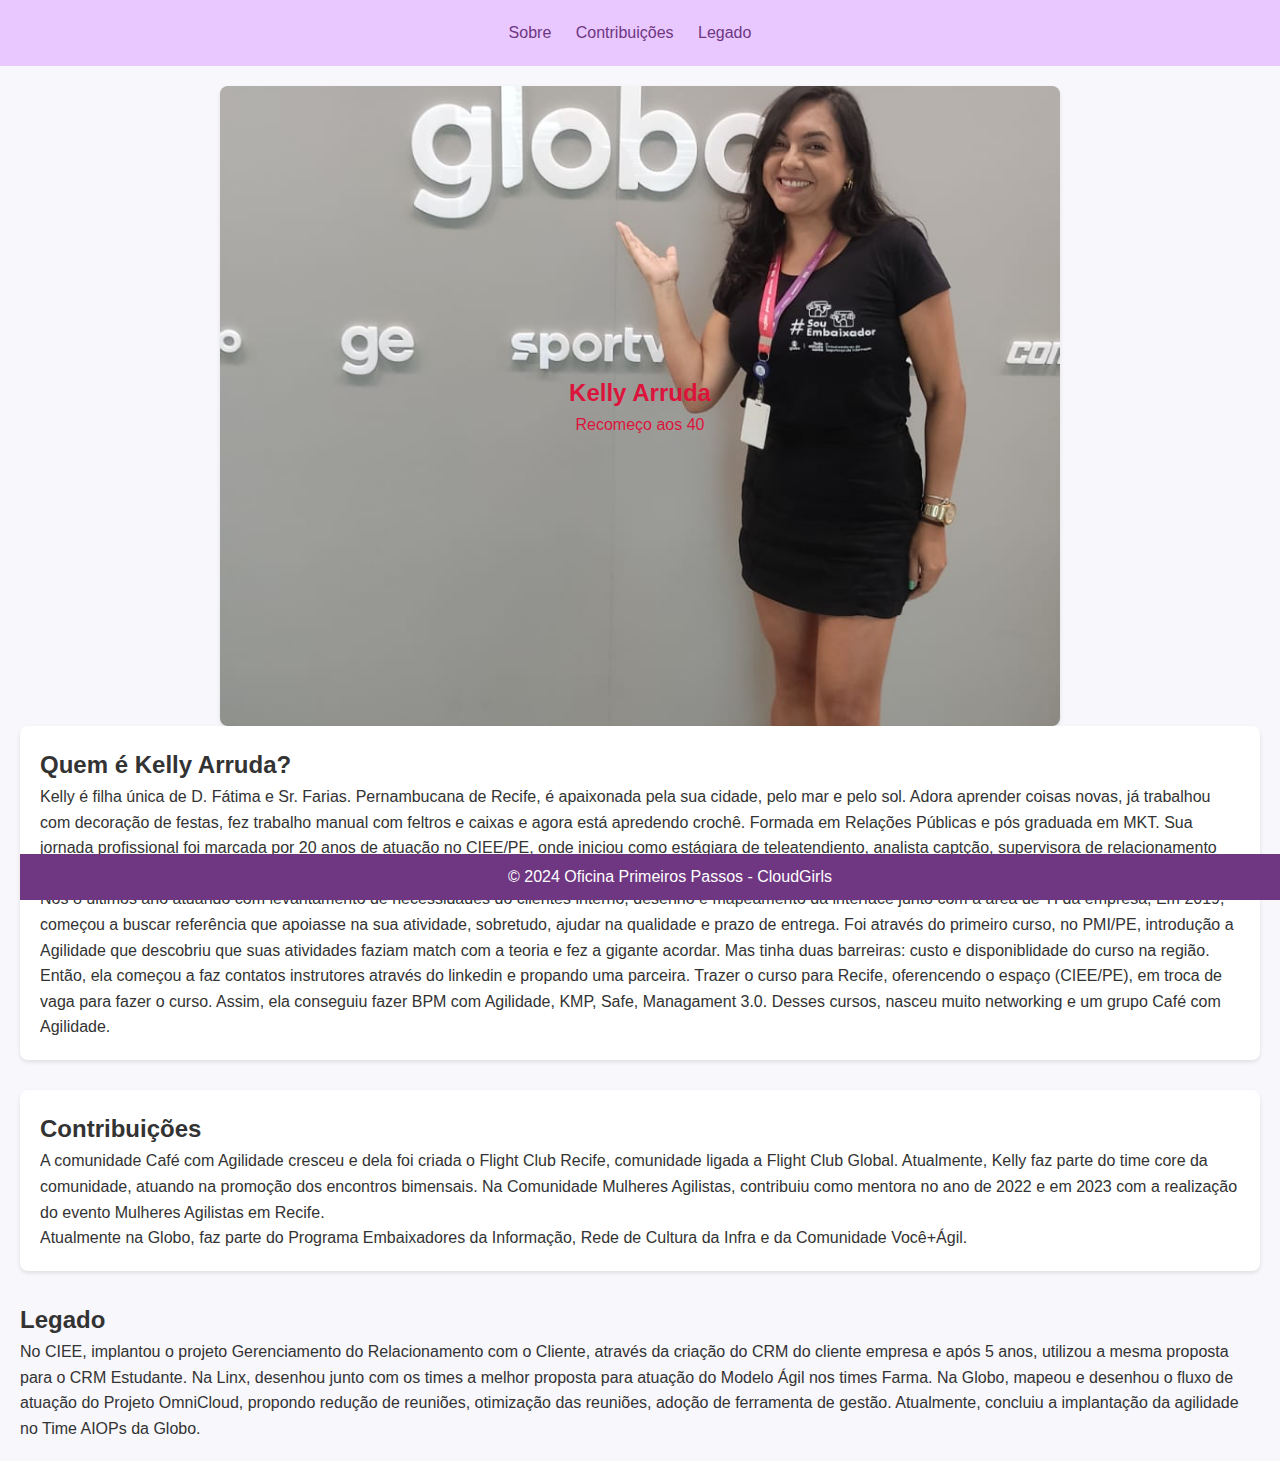
<file: TCC/index.html>
<!DOCTYPE html>
<html lang="pt-br">
<head>
    <meta charset="UTF-8">
    <meta name="viewport" content="width=device-width, initial-scale=1.0"/>
    <title>Kelly Arruda</title>
    <link rel="stylesheet" href="./styles/styles.css"/>
</head>

<body>
    <header>
        <nav>
            <ul>
             <li><a href="#sobre">Sobre</a></li>
             <li><a href="#contribuicoes">Contribuições</a></li>
             <li><a href="#legado">Legado</a></li>
        </ul>
      </nav>
    </header>
            
          
    <main>
        <section id="banner" class="banner">
          <h1>Kelly Arruda</h1>
          <p> Recomeço aos 40</p>
        </section>

        <section id="sobre">
            <h2>Quem é Kelly Arruda?</h2>
            <p>
              Kelly é filha única de D. Fátima e Sr. Farias. Pernambucana de Recife, é apaixonada pela sua cidade, pelo mar e pelo sol. 
              Adora aprender coisas novas, já trabalhou com decoração de festas, fez trabalho manual com feltros e caixas e agora está 
              apredendo crochê. 
              Formada em Relações Públicas e pós graduada em MKT. Sua jornada profissional foi marcada por 20 anos de atuação no CIEE/PE, 
              onde iniciou como estágiara de teleatendiento, analista captção, supervisora de relacionamento com o cliente e por fim, 
              especialista em Processos.
              
              </p>
              <p>
                
                Nos 8 últimos ano atuando com levantamento de necessidades do clientes interno, desenho e mapeamento da interface junto
                com a área de TI da empresa, 
                Em 2019, começou a buscar referência que apoiasse na sua atividade, sobretudo, ajudar na qualidade e prazo de entrega.
                Foi através do primeiro curso, no PMI/PE, introdução a Agilidade que descobriu que suas atividades faziam match com a teoria 
                e fez a gigante acordar.
              Mas tinha duas barreiras: custo e disponiblidade do curso na região. Então, ela começou a faz contatos instrutores através do 
              linkedin e propando uma parceira. Trazer o curso para Recife, oferencendo o espaço (CIEE/PE), em troca de vaga para fazer o curso.
              Assim, ela conseguiu fazer BPM com Agilidade, KMP, Safe, Managament 3.0. Desses cursos, nasceu muito networking e um grupo Café 
              com Agilidade. 

            </p>
        </section>
  
        <section id="contribuicoes">
          <h2>Contribuições</h2>
          <p>
            A comunidade Café com Agilidade cresceu e dela foi criada o Flight Club Recife, comunidade ligada a Flight Club Global. Atualmente,
            Kelly faz parte do time core da comunidade, atuando na promoção dos encontros bimensais.
            Na Comunidade Mulheres Agilistas, contribuiu como mentora no ano de 2022 e em 2023 com a realização do evento Mulheres Agilistas 
          em Recife.
        
        </p>
        <p>
           Atualmente na Globo, faz parte do Programa Embaixadores da Informação, Rede de Cultura da Infra e da Comunidade Você+Ágil.
        </p>
      </section id="legado">
    <h2>Legado</h2>

    <p>No CIEE, implantou o projeto Gerenciamento do Relacionamento com o Cliente, através da criação do CRM do cliente empresa e após 5 anos,
      utilizou a mesma proposta para o CRM Estudante.
      Na Linx, desenhou junto com os times a melhor proposta para atuação do Modelo Ágil nos times Farma.
      Na Globo, mapeou e desenhou o fluxo de atuação do Projeto OmniCloud, propondo redução de reuniões, otimização das reuniões, adoção de ferramenta 
      de gestão.
      Atualmente, concluiu a implantação da agilidade no Time AIOPs da Globo.



<footer>
  <p>© 2024 Oficina Primeiros Passos - CloudGirls</p>
</footer>
</body>
</html>
</file>
<file: TCC/styles/styles.css>
/* Reset de alguns estilos padrão */
body, 
h1,
h2,
p, 
Ul { 
    margin: 0;
    padding: 0
}

body {
    font-family: Arial, sans-serif;
    line-height: 1.6;
    background-color: #f2f2f2;
    /* Cor de fundo geral */
    color:  #333
     /* Cor do texto */
}
    
header {
    background-color: #e8c8ff;
    /* Rosa mais claro para o cabeçalho */
    padding: 20px;
    text-align: center;
}

header h1 {
    font-size: 2em;
    margin-bottom: 10px;
    color: #6f3682;
    /* Roxo para o título principal */
}

nav ul {
    list-style: none;
}

nav ul li {
    display: inline;
    margin-right: 20px;
}

nav ul li a {
    text-decoration: none;
    color: #6f3682;
 /* Roxo para os links */
 }

main {
    padding: 20px;
    background-color: #f8f7fc;
    /* Cor de fundo para as seções */
}

section {
    margin-bottom: 30px;
    background-color: #ffffff;
    padding: 20px;
    border-radius: 8px;
    box-shadow: 0 2px 4px #0000001a;
}

footer {
    background-color: #6f3682;
    color: #ffffff;
    text-align: center;
    padding: 10px;
    position: fixed;
    bottom: 0;
    width: 100%;
}

.banner {
    background-image: url("../img/kelly.jpeg");
    background-size: cover;
    background-position: center;
    width: 800px;
    height: 600px;
    color: crimson; 
    display: flex;
    flex-direction: column;
    justify-content: center;
    align-items: center;
    margin: 0 auto;
    
}

.banner h1 {
    font-size: 24px;

}
</file>
